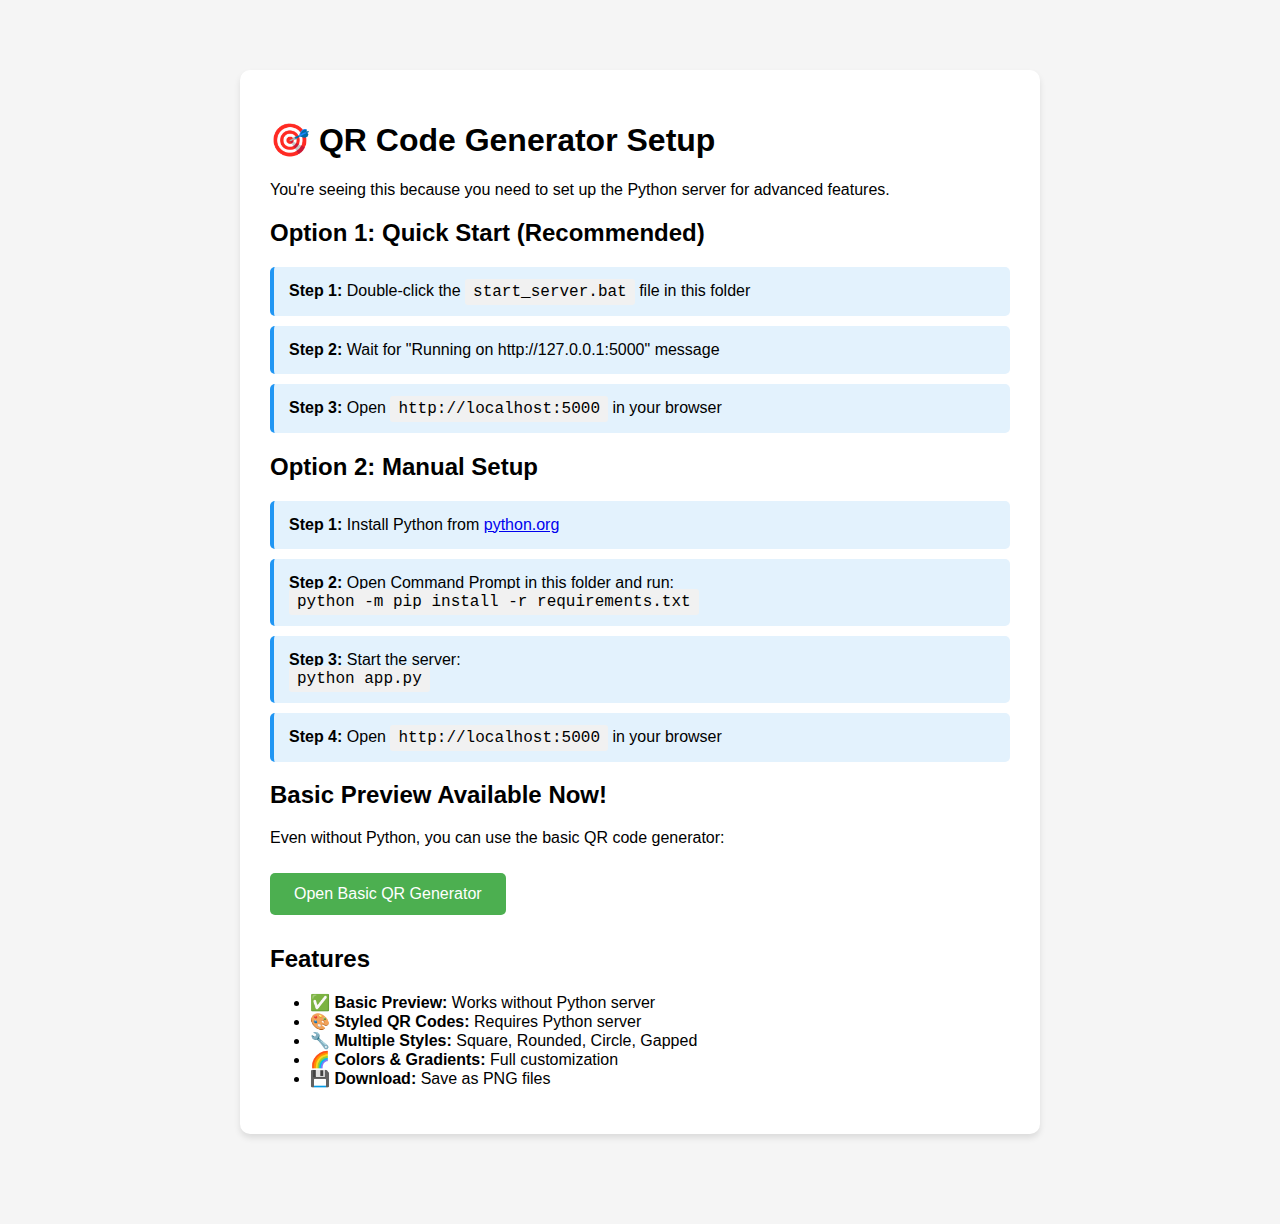
<file: index.html>
<!DOCTYPE html>
<html>
<head>
    <title>QR Code Generator - Quick Start Guide</title>
    <style>
        body { 
            font-family: Arial, sans-serif; 
            max-width: 800px; 
            margin: 50px auto; 
            padding: 20px;
            background: #f5f5f5;
        }
        .card {
            background: white;
            padding: 30px;
            border-radius: 10px;
            box-shadow: 0 4px 6px rgba(0,0,0,0.1);
            margin-bottom: 20px;
        }
        .step {
            background: #e3f2fd;
            padding: 15px;
            margin: 10px 0;
            border-radius: 5px;
            border-left: 4px solid #2196f3;
        }
        code {
            background: #f1f1f1;
            padding: 4px 8px;
            border-radius: 3px;
            font-family: 'Courier New', monospace;
        }
        .button {
            display: inline-block;
            padding: 12px 24px;
            background: #4CAF50;
            color: white;
            text-decoration: none;
            border-radius: 5px;
            margin: 10px 0;
        }
    </style>
</head>
<body>
    <div class="card">
        <h1>🎯 QR Code Generator Setup</h1>
        <p>You're seeing this because you need to set up the Python server for advanced features.</p>
        
        <h2>Option 1: Quick Start (Recommended)</h2>
        <div class="step">
            <strong>Step 1:</strong> Double-click the <code>start_server.bat</code> file in this folder
        </div>
        <div class="step">
            <strong>Step 2:</strong> Wait for "Running on http://127.0.0.1:5000" message
        </div>
        <div class="step">
            <strong>Step 3:</strong> Open <code>http://localhost:5000</code> in your browser
        </div>

        <h2>Option 2: Manual Setup</h2>
        <div class="step">
            <strong>Step 1:</strong> Install Python from <a href="https://python.org">python.org</a>
        </div>
        <div class="step">
            <strong>Step 2:</strong> Open Command Prompt in this folder and run:<br>
            <code>python -m pip install -r requirements.txt</code>
        </div>
        <div class="step">
            <strong>Step 3:</strong> Start the server:<br>
            <code>python app.py</code>
        </div>
        <div class="step">
            <strong>Step 4:</strong> Open <code>http://localhost:5000</code> in your browser
        </div>

        <h2>Basic Preview Available Now!</h2>
        <p>Even without Python, you can use the basic QR code generator:</p>
        <a href="templates/index.html" class="button">Open Basic QR Generator</a>
        
        <h2>Features</h2>
        <ul>
            <li>✅ <strong>Basic Preview:</strong> Works without Python server</li>
            <li>🎨 <strong>Styled QR Codes:</strong> Requires Python server</li>
            <li>🔧 <strong>Multiple Styles:</strong> Square, Rounded, Circle, Gapped</li>
            <li>🌈 <strong>Colors & Gradients:</strong> Full customization</li>
            <li>💾 <strong>Download:</strong> Save as PNG files</li>
        </ul>
    </div>
</body>
</html>
</file>
